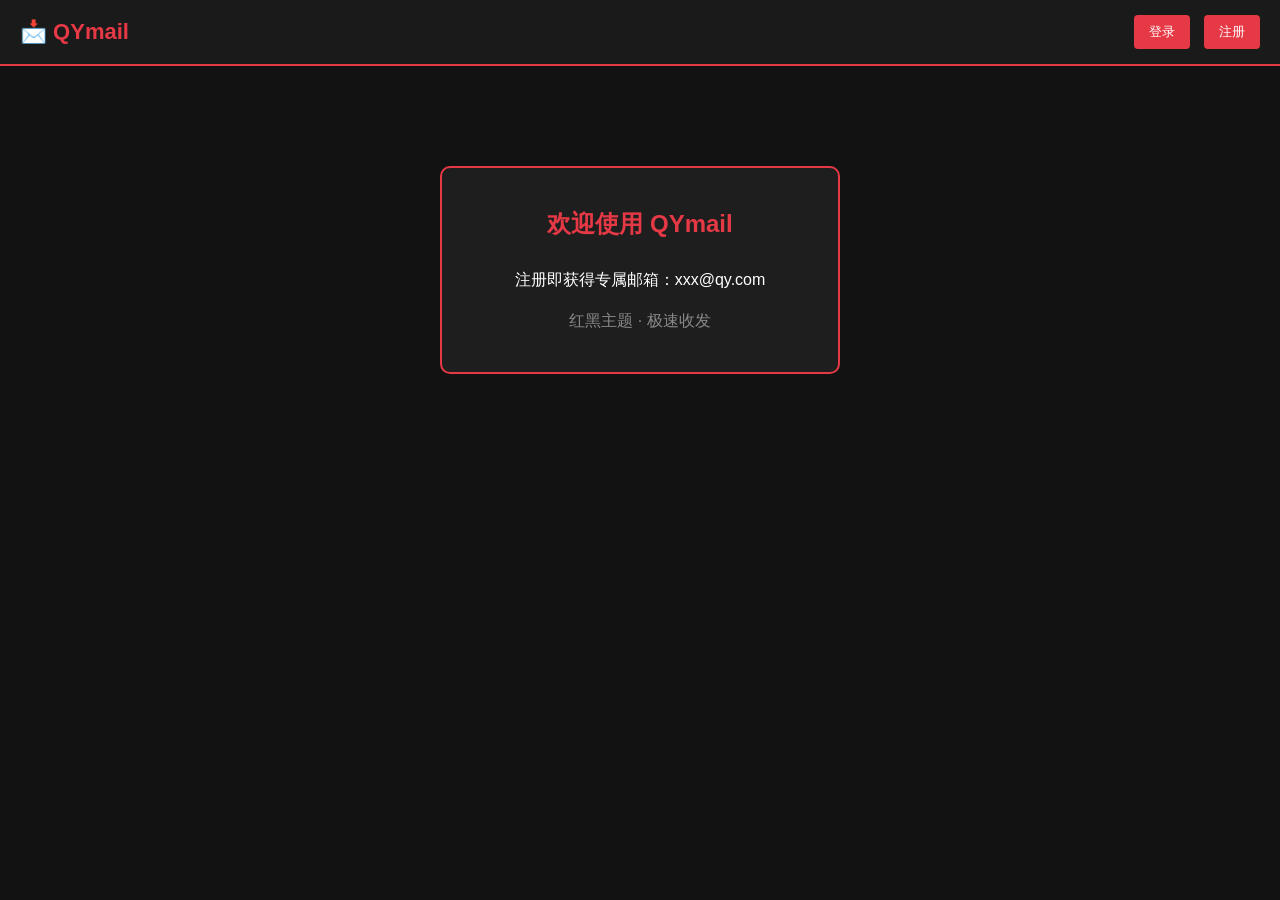
<file: frontend/index.html>
<!DOCTYPE html>
<html>
<head>
    <title>QYmail</title>
    <link rel="stylesheet" href="style.css">
</head>
<body>
    <div class="container">
        <div class="header">
            <h1>📩 QYmail</h1>
            <div class="buttons">
                <button onclick="window.location.href='login.html'">登录</button>
                <button onclick="window.location.href='register.html'">注册</button>
            </div>
        </div>
        <div class="card">
            <h2>欢迎使用 QYmail</h2>
            <p>注册即获得专属邮箱：xxx@qy.com</p>
            <p style="margin-top: 20px; color: #888;">红黑主题 · 极速收发</p>
        </div>
    </div>
</body>
</html>
</file>
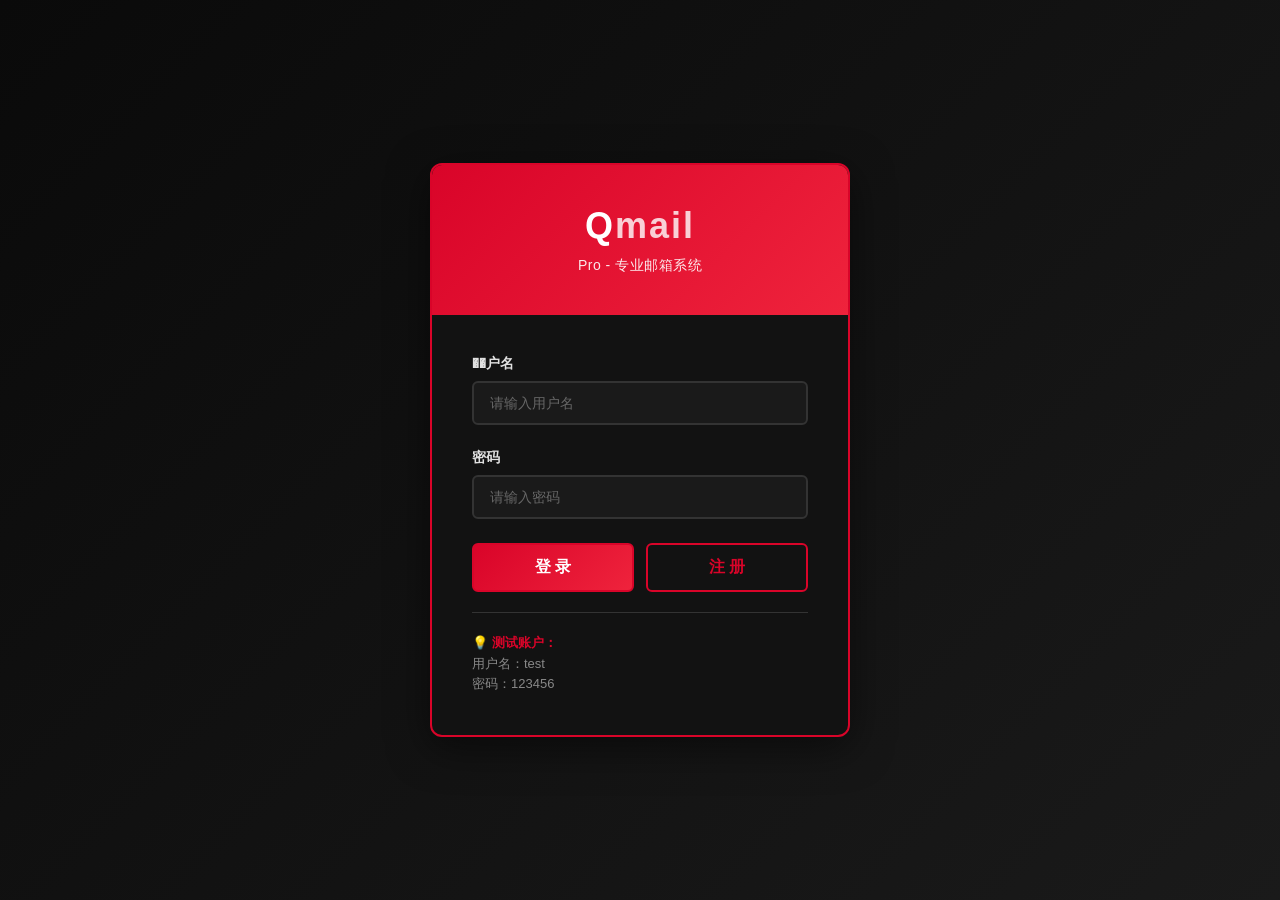
<file: frontend/login.html>
<!DOCTYPE html>
<html lang="zh-CN">
<head>
    <meta charset="UTF-8">
    <meta name="viewport" content="width=device-width, initial-scale=1.0">
    <title>QYmail Pro - 登录</title>
    <style>
        * {
            margin: 0;
            padding: 0;
            box-sizing: border-box;
        }

        body {
            background: linear-gradient(135deg, #0a0a0a 0%, #1a1a1a 100%);
            min-height: 100vh;
            display: flex;
            align-items: center;
            justify-content: center;
            font-family: 'Segoe UI', Roboto, sans-serif;
        }

        .container {
            background: #121212;
            border-radius: 12px;
            box-shadow: 0 10px 40px rgba(0, 0, 0, 0.5);
            overflow: hidden;
            width: 100%;
            max-width: 420px;
            animation: slideUp 0.5s ease;
            border: 2px solid #d90429;
        }

        @keyframes slideUp {
            from {
                opacity: 0;
                transform: translateY(30px);
            }
            to {
                opacity: 1;
                transform: translateY(0);
            }
        }

        .header {
            background: linear-gradient(135deg, #d90429, #ef233c);
            color: white;
            padding: 40px 20px;
            text-align: center;
        }

        .header h1 {
            font-size: 36px;
            font-weight: 700;
            margin-bottom: 10px;
            letter-spacing: 2px;
        }

        .header h1 span {
            opacity: 0.8;
        }

        .header p {
            font-size: 14px;
            opacity: 0.9;
            letter-spacing: 0.5px;
        }

        .content {
            padding: 40px;
        }

        .form-group {
            margin-bottom: 24px;
        }

        .form-group label {
            display: block;
            font-size: 14px;
            font-weight: 600;
            color: #e0e0e0;
            margin-bottom: 8px;
        }

        .form-group input {
            width: 100%;
            padding: 12px 16px;
            border: 2px solid #333;
            border-radius: 6px;
            font-size: 14px;
            transition: all 0.3s ease;
            outline: none;
            background: #1a1a1a;
            color: #fff;
        }

        .form-group input:focus {
            border-color: #d90429;
            box-shadow: 0 0 0 3px rgba(217, 4, 41, 0.2);
        }

        .form-group input::placeholder {
            color: #666;
        }

        .button-group {
            display: flex;
            gap: 12px;
        }

        button {
            flex: 1;
            padding: 12px;
            border: none;
            border-radius: 6px;
            font-size: 16px;
            font-weight: 600;
            cursor: pointer;
            transition: all 0.3s ease;
        }

        .btn-login {
            background: linear-gradient(135deg, #d90429, #ef233c);
            color: white;
            border: 2px solid #d90429;
        }

        .btn-login:hover {
            transform: translateY(-2px);
            box-shadow: 0 4px 12px rgba(217, 4, 41, 0.4);
        }

        .btn-login:active {
            transform: translateY(0);
        }

        .btn-register {
            background: transparent;
            color: #d90429;
            border: 2px solid #d90429;
        }

        .btn-register:hover {
            background: rgba(217, 4, 41, 0.1);
            border-color: #ef233c;
            color: #ef233c;
        }

        .message {
            margin-top: 16px;
            padding: 12px;
            border-radius: 6px;
            font-size: 14px;
            display: none;
            animation: fadeIn 0.3s ease;
        }

        @keyframes fadeIn {
            from {
                opacity: 0;
            }
            to {
                opacity: 1;
            }
        }

        .message.success {
            background: rgba(76, 175, 80, 0.2);
            color: #4caf50;
            border: 1px solid #4caf50;
            display: block;
        }

        .message.error {
            background: rgba(217, 4, 41, 0.2);
            color: #ef233c;
            border: 1px solid #ef233c;
            display: block;
        }

        .loading {
            display: none;
            text-align: center;
            color: #999;
            font-size: 14px;
        }

        .spinner {
            display: inline-block;
            width: 14px;
            height: 14px;
            border: 2px solid #d90429;
            border-top: 2px solid transparent;
            border-radius: 50%;
            animation: spin 0.8s linear infinite;
            margin-right: 6px;
            vertical-align: middle;
        }

        @keyframes spin {
            to {
                transform: rotate(360deg);
            }
        }

        .tip {
            margin-top: 20px;
            padding-top: 20px;
            border-top: 1px solid #333;
            font-size: 13px;
            color: #888;
            line-height: 1.6;
        }

        .tip strong {
            color: #d90429;
        }

        .two-fa-section {
            display: none;
            margin-top: 24px;
            padding-top: 24px;
            border-top: 1px solid #333;
        }

        .two-fa-section.active {
            display: block;
        }

        .qr-code {
            text-align: center;
            margin: 20px 0;
        }

        .qr-code img {
            width: 150px;
            height: 150px;
            background: white;
            padding: 10px;
            border-radius: 6px;
        }

        .info-box {
            background: rgba(217, 4, 41, 0.1);
            border-left: 3px solid #d90429;
            padding: 12px;
            border-radius: 4px;
            font-size: 13px;
            margin-bottom: 16px;
        }
    </style>
</head>
<body>
    <div class="container">
        <div class="header">
            <h1>Q<span>mail</span></h1>
            <p>Pro - 专业邮箱系统</p>
        </div>

        <div class="content">
            <!-- 登录表单 -->
            <div id="loginForm">
                <div class="form-group">
                    <label>��户名</label>
                    <input type="text" id="username" placeholder="请输入用户名" onkeypress="if(event.key==='Enter'){login()}">
                </div>

                <div class="form-group">
                    <label>密码</label>
                    <input type="password" id="password" placeholder="请输入密码" onkeypress="if(event.key==='Enter'){login()}">
                </div>

                <div class="button-group">
                    <button class="btn-login" onclick="login()">登 录</button>
                    <button class="btn-register" onclick="switchToRegister()">注 册</button>
                </div>

                <div class="loading" id="loading">
                    <span class="spinner"></span>
                    <span>登录中...</span>
                </div>

                <div class="message" id="message"></div>

                <div class="tip">
                    <strong>💡 测试账户：</strong><br>
                    用户名：test<br>
                    密码：123456
                </div>
            </div>

            <!-- 注册表单 -->
            <div id="registerForm" style="display: none;">
                <div class="form-group">
                    <label>用户名</label>
                    <input type="text" id="regUsername" placeholder="请输入用户名" onkeypress="if(event.key==='Enter'){register()}">
                </div>

                <div class="form-group">
                    <label>密码</label>
                    <input type="password" id="regPassword" placeholder="请输入密码" onkeypress="if(event.key==='Enter'){register()}">
                </div>

                <div class="form-group">
                    <label>确认密码</label>
                    <input type="password" id="regPasswordConfirm" placeholder="请再次输入密码" onkeypress="if(event.key==='Enter'){register()}">
                </div>

                <div class="button-group">
                    <button class="btn-login" onclick="register()">注 册</button>
                    <button class="btn-register" onclick="switchToLogin()">返 回</button>
                </div>

                <div class="loading" id="regLoading">
                    <span class="spinner"></span>
                    <span>注册中...</span>
                </div>

                <div class="message" id="regMessage"></div>
            </div>

            <!-- 2FA 验证 -->
            <div id="twoFAForm" style="display: none;">
                <div class="info-box">
                    🔐 请输入你的认证器应用中显示的6位验证码
                </div>

                <div class="form-group">
                    <label>验证码</label>
                    <input type="text" id="twoFACode" placeholder="000000" maxlength="6" onkeypress="if(event.key==='Enter'){verify2FA()}">
                </div>

                <div class="button-group">
                    <button class="btn-login" onclick="verify2FA()">验 证</button>
                    <button class="btn-register" onclick="switchToLogin()">返 回</button>
                </div>

                <div class="loading" id="twoFALoading">
                    <span class="spinner"></span>
                    <span>验证中...</span>
                </div>

                <div class="message" id="twoFAMessage"></div>
            </div>
        </div>
    </div>

    <script>
        const API = "http://127.0.0.1:8080";
        let currentUsername = '';
        let requiresOTP = false;

        // ==================== 表单切换 ====================
        function switchToRegister() {
            document.getElementById('loginForm').style.display = 'none';
            document.getElementById('registerForm').style.display = 'block';
            clearMessages();
        }

        function switchToLogin() {
            document.getElementById('loginForm').style.display = 'block';
            document.getElementById('registerForm').style.display = 'none';
            document.getElementById('twoFAForm').style.display = 'none';
            clearMessages();
        }

        function switchTo2FA() {
            document.getElementById('loginForm').style.display = 'none';
            document.getElementById('twoFAForm').style.display = 'block';
            clearMessages();
        }

        function clearMessages() {
            document.getElementById('message').textContent = '';
            document.getElementById('message').className = 'message';
            document.getElementById('regMessage').textContent = '';
            document.getElementById('regMessage').className = 'message';
            document.getElementById('twoFAMessage').textContent = '';
            document.getElementById('twoFAMessage').className = 'message';
        }

        // ==================== 登录功能 ====================
        async function login() {
            const username = document.getElementById('username').value.trim();
            const password = document.getElementById('password').value;
            const loading = document.getElementById('loading');
            const message = document.getElementById('message');

            if (!username || !password) {
                showMessage('message', '用户名和密码不能为空', 'error');
                return;
            }

            loading.style.display = 'block';
            message.className = 'message';

            try {
                console.log('📝 登录请求:', username);

                const params = new URLSearchParams();
                params.append('username', username);
                params.append('password', password);

                const response = await fetch(`${API}/api/login`, {
                    method: 'POST',
                    headers: { 'Content-Type': 'application/x-www-form-urlencoded' },
                    body: params.toString()
                });

                const data = await response.json();
                console.log('📨 服务器响应:', data);

                loading.style.display = 'none';

                if (data.success) {
                    const email = data.email;
                    currentUsername = username;

                    // 检查是否需要 2FA
                    if (data.requires_2fa) {
                        console.log('🔐 需要 2FA 验证');
                        requiresOTP = true;
                        showMessage('message', '✅ 用户名密码正确，请进行 2FA 验证', 'success');
                        setTimeout(() => switchTo2FA(), 1000);
                    } else {
                        console.log('✅ 登录成功');
                        localStorage.setItem('qyemail', email);
                        localStorage.setItem('qytoken', 'token_' + Date.now());
                        showMessage('message', '✅ 登录成功，正在跳转...', 'success');
                        setTimeout(() => {
                            window.location.href = './mailbox.html';
                        }, 1000);
                    }
                } else {
                    console.log('❌ 登录��败:', data.message);
                    showMessage('message', '❌ ' + (data.message || '登录失败'), 'error');
                }
            } catch (error) {
                console.error('❌ 请求出错:', error);
                loading.style.display = 'none';
                showMessage('message', '❌ 网络错误，请检查后端服务', 'error');
            }
        }

        // ==================== 2FA 验证 ====================
        async function verify2FA() {
            const code = document.getElementById('twoFACode').value.trim();
            const loading = document.getElementById('twoFALoading');
            const message = document.getElementById('twoFAMessage');

            if (!code || code.length !== 6) {
                showMessage('twoFAMessage', '❌ 请输入6位验证码', 'error');
                return;
            }

            loading.style.display = 'block';

            try {
                const params = new URLSearchParams();
                params.append('username', currentUsername);
                params.append('otp_code', code);

                const response = await fetch(`${API}/api/verify-2fa`, {
                    method: 'POST',
                    headers: { 'Content-Type': 'application/x-www-form-urlencoded' },
                    body: params.toString()
                });

                const data = await response.json();
                loading.style.display = 'none';

                if (data.success) {
                    const email = data.email;
                    localStorage.setItem('qyemail', email);
                    localStorage.setItem('qytoken', 'token_' + Date.now());
                    showMessage('twoFAMessage', '✅ 验证成功，正在跳转...', 'success');
                    setTimeout(() => {
                        window.location.href = './mailbox.html';
                    }, 1000);
                } else {
                    showMessage('twoFAMessage', '❌ ' + (data.message || '验证失败'), 'error');
                }
            } catch (error) {
                console.error(error);
                loading.style.display = 'none';
                showMessage('twoFAMessage', '❌ 网络错误', 'error');
            }
        }

        // ==================== 注册功能 ====================
        async function register() {
            const username = document.getElementById('regUsername').value.trim();
            const password = document.getElementById('regPassword').value;
            const passwordConfirm = document.getElementById('regPasswordConfirm').value;
            const loading = document.getElementById('regLoading');
            const message = document.getElementById('regMessage');

            if (!username || !password || !passwordConfirm) {
                showMessage('regMessage', '所有字段不能为空', 'error');
                return;
            }

            if (username.length < 2) {
                showMessage('regMessage', '用户名至少需要2个字符', 'error');
                return;
            }

            if (password.length < 3) {
                showMessage('regMessage', '密码至少需要3个字符', 'error');
                return;
            }

            if (password !== passwordConfirm) {
                showMessage('regMessage', '两次输入的密码不一致', 'error');
                return;
            }

            loading.style.display = 'block';

            try {
                const params = new URLSearchParams();
                params.append('username', username);
                params.append('password', password);

                const response = await fetch(`${API}/api/register`, {
                    method: 'POST',
                    headers: { 'Content-Type': 'application/x-www-form-urlencoded' },
                    body: params.toString()
                });

                const data = await response.json();
                loading.style.display = 'none';

                if (data.success) {
                    const email = data.email;
                    showMessage('regMessage', `✅ 注册成功！邮箱：${email}，3秒后跳转到登录...`, 'success');

                    setTimeout(() => {
                        document.getElementById('username').value = username;
                        document.getElementById('password').value = password;
                        switchToLogin();
                        showMessage('message', '✅ 注册成功，请登录', 'success');
                    }, 3000);
                } else {
                    showMessage('regMessage', '❌ ' + (data.message || '注册失败'), 'error');
                }
            } catch (error) {
                console.error(error);
                loading.style.display = 'none';
                showMessage('regMessage', '❌ 网络错误', 'error');
            }
        }

        // ==================== 辅助函数 ====================
        function showMessage(elementId, text, type) {
            const element = document.getElementById(elementId);
            element.textContent = text;
            element.className = `message ${type}`;
        }

        window.onload = function() {
            const email = localStorage.getItem('qyemail');
            if (email) {
                // 已登录，重定向
                window.location.href = './mailbox.html';
            }
        };
    </script>
</body>
</html>
</file>
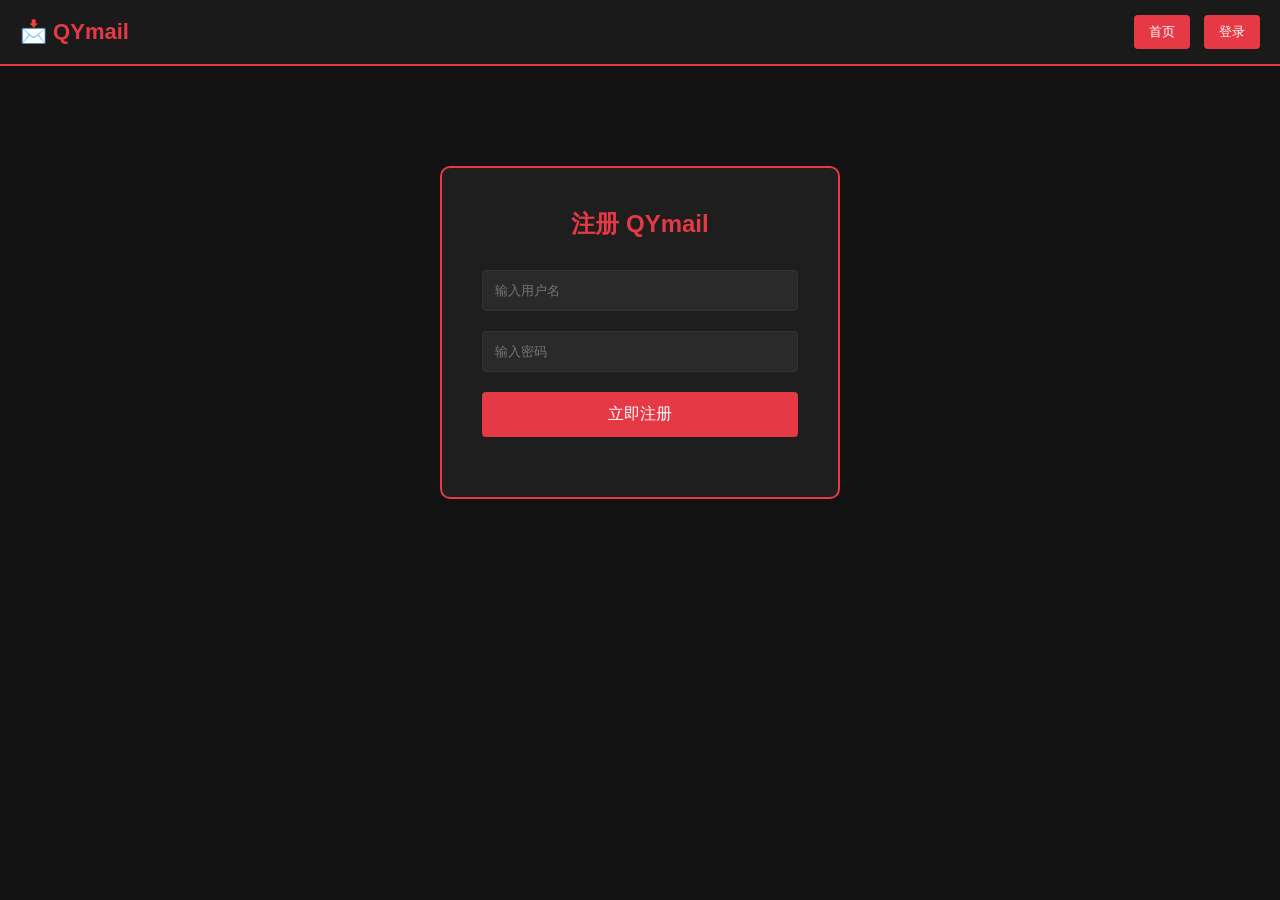
<file: frontend/register.html>
<!DOCTYPE html>
<html>
<head>
    <title>注册 - QYmail</title>
    <link rel="stylesheet" href="style.css">
</head>
<body>
    <div class="container">
        <div class="header">
            <h1>📩 QYmail</h1>
            <div class="buttons">
                <button onclick="window.location.href='index.html'">首页</button>
                <button onclick="window.location.href='login.html'">登录</button>
            </div>
        </div>
        <div class="card">
            <h2>注册 QYmail</h2>
            <!-- 修复：标准表单 + 正确传参 -->
            <input type="text" id="username" placeholder="输入用户名" autocomplete="off">
            <input type="password" id="password" placeholder="输入密码" autocomplete="off">
            <button onclick="register()">立即注册</button>
            <p id="msg" style="margin-top: 20px; color: #e63946;"></p>
        </div>
    </div>

    <script>
        // 修复后的注册函数（100%对接后端）
        async function register() {
            let username = document.getElementById('username').value.trim();
            let password = document.getElementById('password').value.trim();
            let msg = document.getElementById('msg');

            // 前端校验
            if(!username || !password){
                msg.innerText = "❌ 用户名和密码都不能为空！";
                return;
            }

            msg.innerText = "⏳ 正在注册中...";

            try {
                // 关键修复：正确发送POST请求
                let res = await fetch("http://127.0.0.1:8080/api/register", {
                    method: "POST",
                    headers: { "Content-Type": "application/x-www-form-urlencoded" },
                    body: `username=${encodeURIComponent(username)}&password=${encodeURIComponent(password)}`
                });

                let data = await res.json();
                if(data.success){
                    msg.innerText = `✅ 注册成功！你的邮箱：${data.email}`;
                    // 2秒后跳登录
                    setTimeout(()=>{window.location.href="login.html"},2000);
                }else{
                    msg.innerText = "❌ "+data.message;
                }
            } catch (error) {
                msg.innerText = "❌ 连接后端失败";
                console.log(error);
            }
        }
    </script>
</body>
</html>
</file>
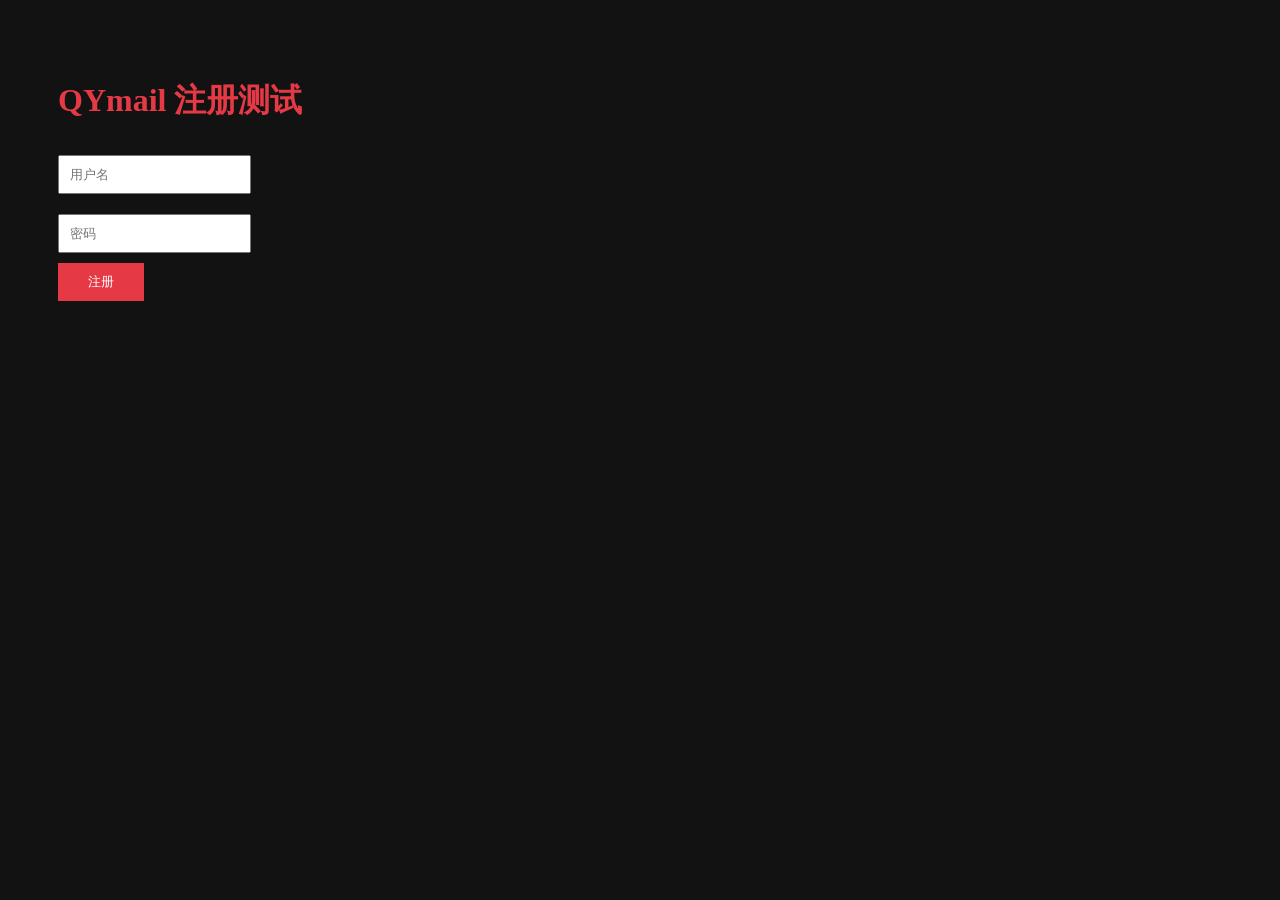
<file: frontend/test.html>
<!DOCTYPE html>
<html>
<head><title>测试注册</title></head>
<body style="background:#121212;color:#fff;padding:50px;">
    <h1 style="color:#e63946;">QYmail 注册测试</h1>
    <form action="http://127.0.0.1:8080/api/register" method="POST">
        <input type="text" name="username" placeholder="用户名" required style="padding:10px;margin:10px 0;">
        <br>
        <input type="password" name="password" placeholder="密码" required style="padding:10px;margin:10px 0;">
        <br>
        <button type="submit" style="background:#e63946;color:#fff;padding:10px 30px;border:none;cursor:pointer;">注册</button>
    </form>
</body>
</html>
</file>
<file: frontend/style.css>
/* 🔥 QYmail 红黑主题全局样式 */
* {
    margin: 0;
    padding: 0;
    box-sizing: border-box;
    font-family: 'Microsoft YaHei', sans-serif;
}

body {
    background-color: #121212;
    color: #ffffff;
}

.container {
    width: 100%;
    height: 100vh;
    display: flex;
    flex-direction: column;
}

/* 顶部导航栏 */
.header {
    background-color: #1a1a1a;
    border-bottom: 2px solid #e63946;
    padding: 15px 20px;
    display: flex;
    justify-content: space-between;
    align-items: center;
}

.header h1 {
    color: #e63946;
    font-size: 22px;
}

.buttons button {
    background-color: #e63946;
    color: white;
    border: none;
    padding: 8px 15px;
    border-radius: 4px;
    cursor: pointer;
    margin-left: 10px;
    transition: 0.2s;
}

.buttons button:hover {
    background-color: #c1121f;
}

/* 登录/注册卡片 */
.card {
    background-color: #1e1e1e;
    padding: 40px;
    border: 2px solid #e63946;
    border-radius: 10px;
    width: 400px;
    margin: 100px auto;
    text-align: center;
}

.card h2 {
    color: #e63946;
    margin-bottom: 30px;
}

.card input {
    width: 100%;
    padding: 12px;
    margin-bottom: 20px;
    border: 1px solid #333;
    border-radius: 4px;
    background-color: #2a2a2a;
    color: white;
    outline: none;
}

.card input:focus {
    border-color: #e63946;
}

.card button {
    width: 100%;
    background-color: #e63946;
    color: white;
    border: none;
    padding: 12px;
    border-radius: 4px;
    cursor: pointer;
    font-size: 16px;
    transition: 0.2s;
}

.card button:hover {
    background-color: #c1121f;
}

/* 邮箱主页 */
.inbox {
    flex: 1;
    padding: 20px;
    overflow-y: auto;
}

.email-item {
    background-color: #1e1e1e;
    padding: 15px;
    margin-bottom: 10px;
    border-radius: 6px;
    border-left: 3px solid #e63946;
    transition: 0.2s;
}

.email-item:hover {
    background-color: #2a2a2a;
}

.email-header {
    display: flex;
    justify-content: space-between;
    margin-bottom: 5px;
}

.email-from {
    font-weight: bold;
}

.email-date {
    font-size: 12px;
    color: #888;
}

.email-subject {
    font-size: 16px;
    margin-bottom: 5px;
}

.email-body {
    font-size: 14px;
    color: #ccc;
}
</file>
